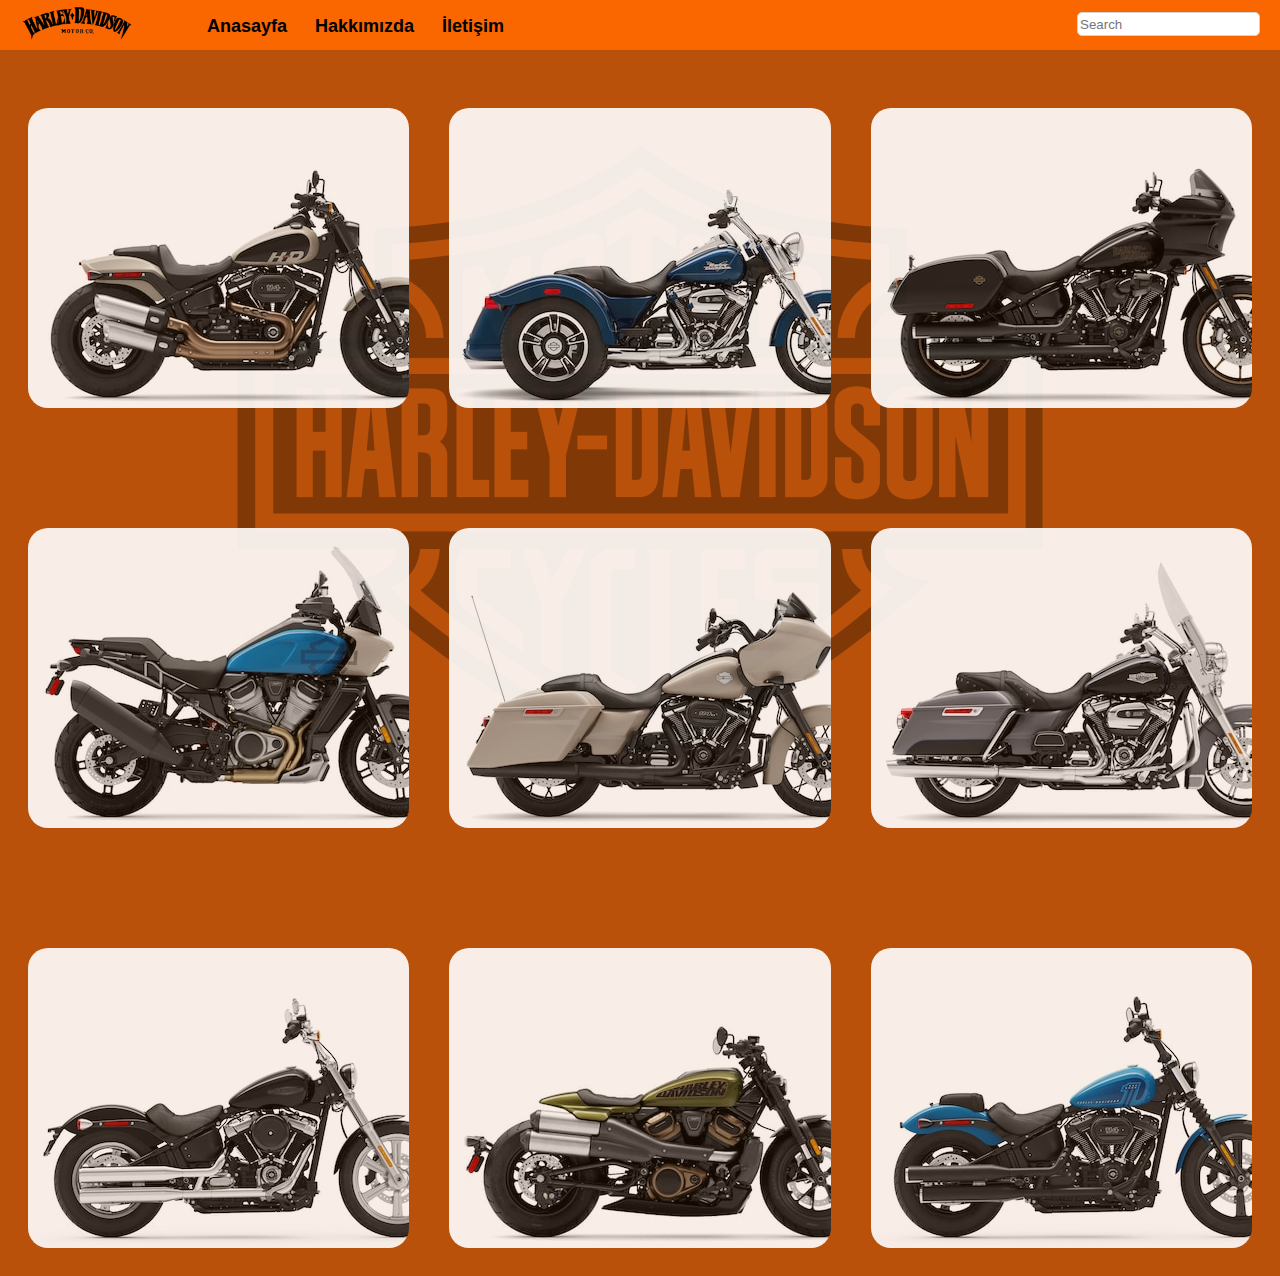
<file: index.html>
<!DOCTYPE html>
<html lang="en">
<head>
    <meta charset="UTF-8">
    <meta http-equiv="X-UA-Compatible" content="IE=edge">
    <meta name="viewport" content="width=device-width, initial-scale=1.0">
    <title>Document</title> 
    <link rel="stylesheet" href="index.css">
</head>
<body>
    <nav class="navbar">
        <img class="logo" src="images.jpg/harley2.png" alt="logo">
    
        <span class="buttons" >  
        <a href="index.html">Anasayfa</a> &nbsp; &nbsp; &nbsp;
        <a href="about.html">Hakkımızda</a> &nbsp; &nbsp; &nbsp;
        <a href="contact.html">İletişim</a> &nbsp; &nbsp; &nbsp;
        </span>
    
       <span class="navin" >
         <input placeholder="Search" type="text">
       </span>
    
      </nav>




 <div class="container">
    
 <div class="cards1">
    <div class="card">
        <img class="urunler" src="images.jpg/fat-bob.jpg" alt="">
        <div class="caption">
          <h1>Fat Bob</h1>
          <span>30.000$</span>
        </div>
      </div>

      <div class="card">
        <img class="urunler" src="images.jpg/freewheeler.jpg" alt="">
        <div class="caption">
          <h1>Free Wheeler</h1>
          <span>43.000$</span>
        </div>
      </div>

      <div class="card">
        <img class="urunler" src="images.jpg/low-rider.jpg" alt="">
        <div class="caption">
          <h1>Low Rider</h1>
          <span>52.000$</span>
        </div>
      </div>
    </div>

    <div class="cards2">
        <div class="card">
            <img class="urunler" src="images.jpg/pan-america.jpg" alt="">
            <div class="caption">
              <h1>Pan America</h1>
              <span>31.000$</span>
            </div>
          </div>
    
          <div class="card">
            <img class="urunler" src="images.jpg/road-glide.jpg" alt="">
            <div class="caption">
              <h1>Road Glide</h1>
              <span>43.000$</span>
            </div>
          </div>
    
          <div class="card">
            <img class="urunler" src="images.jpg/road-king.jpg" alt="">
            <div class="caption">
              <h1>Road King</h1>
              <span>36.000$</span>
            </div>
          </div>
        </div>

        <div class="cards3">
            <div class="card">
                <img class="urunler" src="images.jpg/softail.jpg" alt="">
                <div class="caption">
                  <h1>Softail</h1>
                  <span>54.000$</span>
                </div>
              </div>
        
              <div class="card">
                <img class="urunler" src="images.jpg/sportster.jpg" alt="">
                <div class="caption">
                  <h1>Sportster</h1>
                  <span>43.000$</span>
                </div>
              </div>
        
              <div class="card">
                <img class="urunler" src="images.jpg/street-bob.jpg" alt="">
                <div class="caption">
                  <h1>Street Bob</h1>
                  <span>25.000$</span>
                </div>
              </div>
            </div>

    



      
 </div>
    
</body>
</html>
</file>
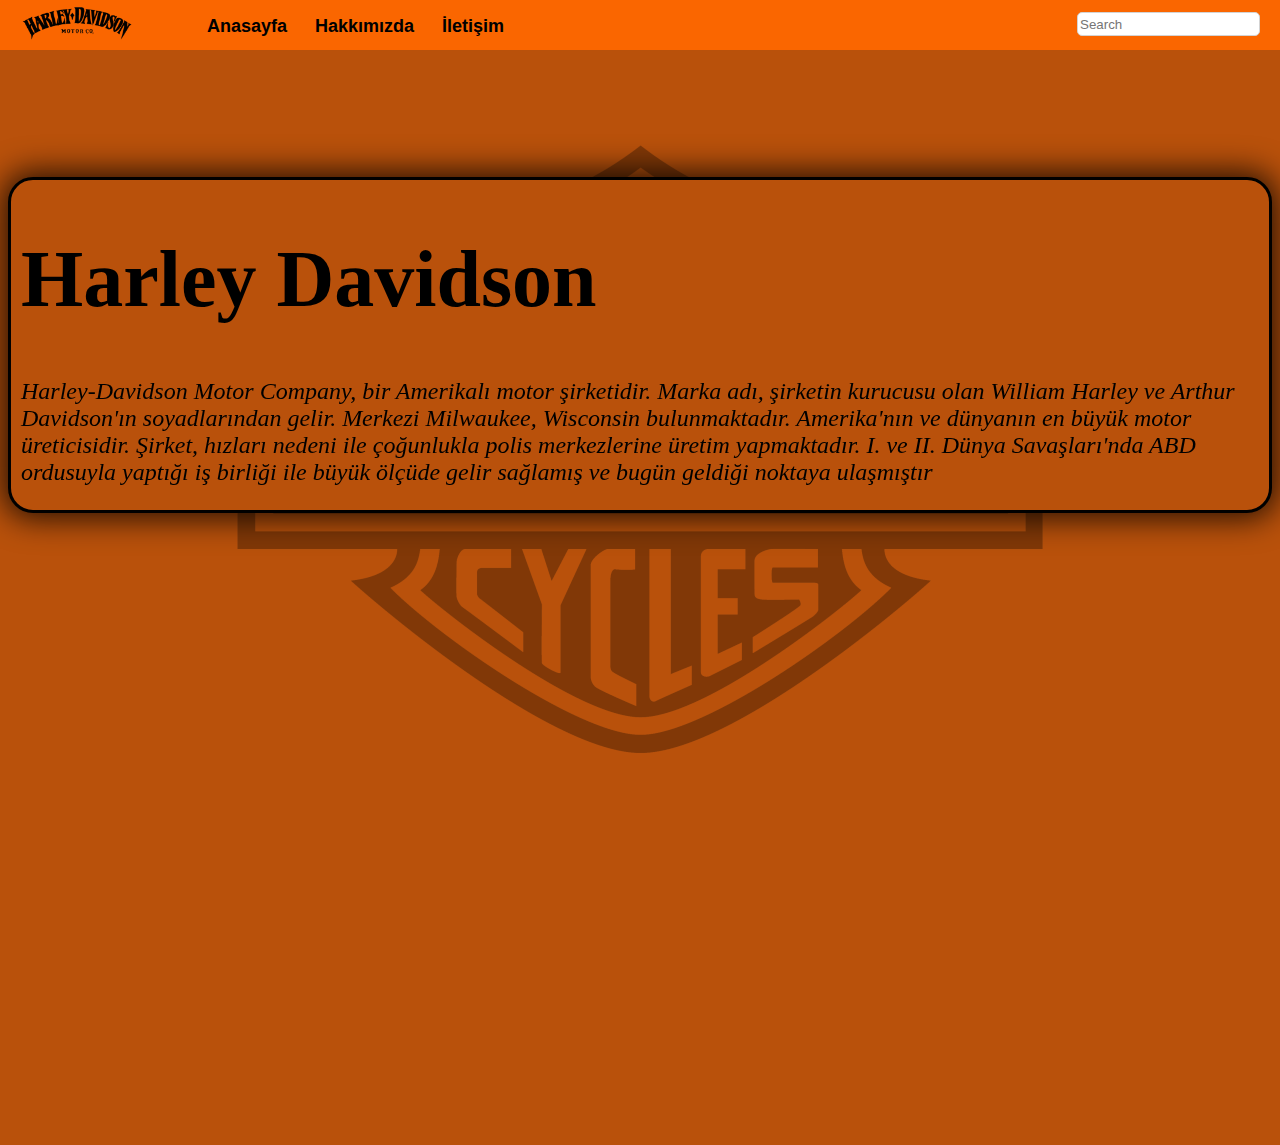
<file: about.html>
<!DOCTYPE html>
<html lang="en">
<head>
    <meta charset="UTF-8">
    <meta http-equiv="X-UA-Compatible" content="IE=edge">
    <meta name="viewport" content="width=device-width, initial-scale=1.0">
    <title>Document</title>
    <link rel="stylesheet" href="index.css">
</head>
<body>
    <nav class="navbar">
        <img class="logo" src="images.jpg/harley2.png" alt="logo">
    
        <span class="buttons" >  
        <a href="index.html">Anasayfa</a> &nbsp; &nbsp; &nbsp;
        <a href="about.html">Hakkımızda</a> &nbsp; &nbsp; &nbsp;
        <a href="contact.html">İletişim</a> &nbsp; &nbsp; &nbsp;
        </span>
    
       <span class="navin" >
         <input placeholder="Search" type="text">
       </span>
    
      </nav>
<div class="container">
    <div class="aboutdiv">
    <div class="baslik">
        <h1>Harley Davidson</h1>
    </div>

    <div class="paragraf"> 
    <p>Harley-Davidson Motor Company, bir Amerikalı motor şirketidir. Marka adı, şirketin kurucusu olan William Harley ve Arthur Davidson'ın soyadlarından gelir. Merkezi Milwaukee, Wisconsin bulunmaktadır. Amerika'nın ve dünyanın en büyük motor üreticisidir. Şirket, hızları nedeni ile çoğunlukla polis merkezlerine üretim yapmaktadır. I. ve II. Dünya Savaşları'nda ABD ordusuyla yaptığı iş birliği ile büyük ölçüde gelir sağlamış ve bugün geldiği noktaya ulaşmıştır</p>
</div>
</div>
</div>
    
</body>
</html>
</file>
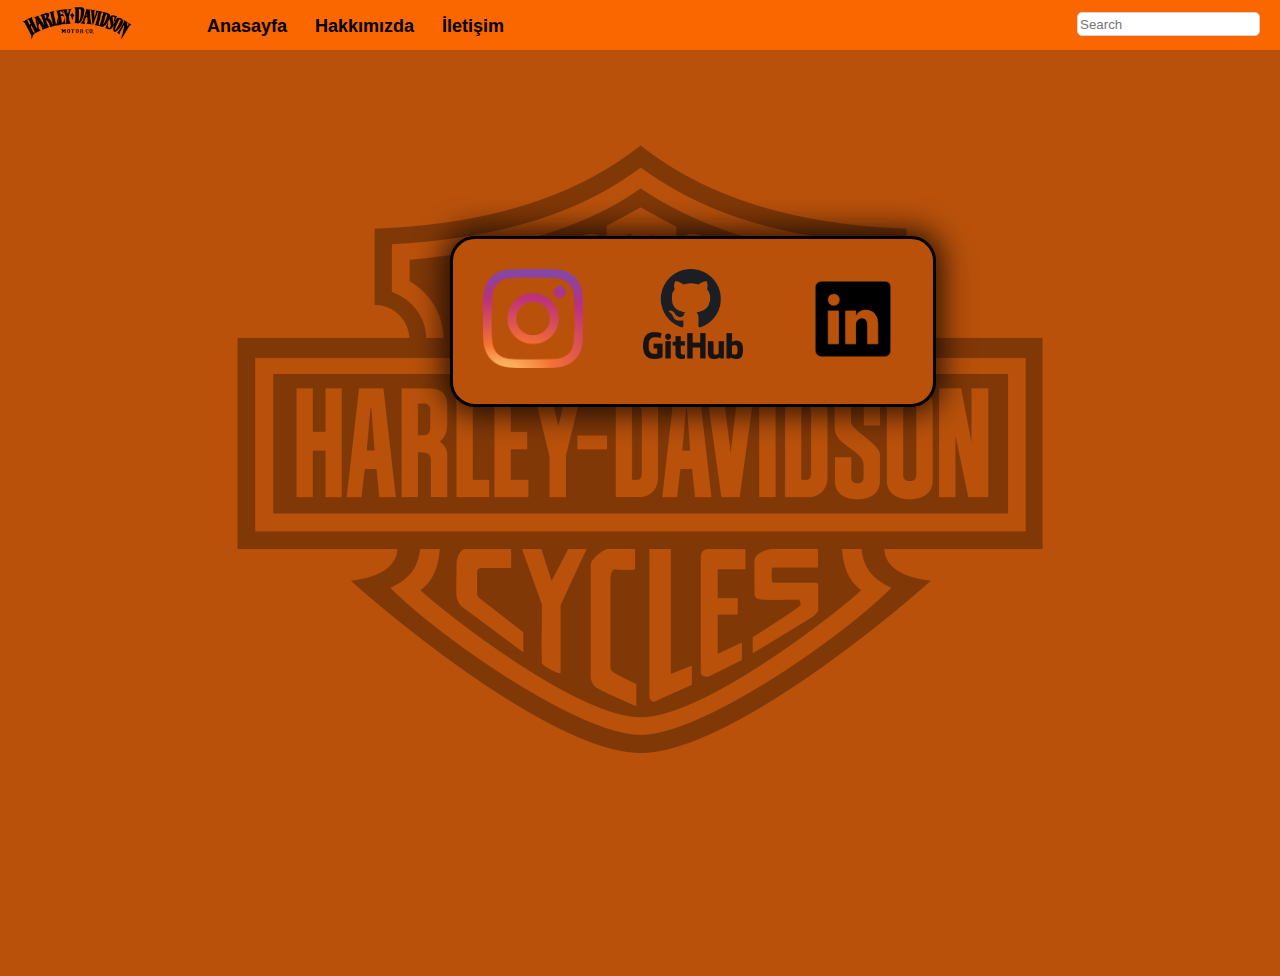
<file: contact.html>
<!DOCTYPE html>
<html lang="en">
<head>
    <meta charset="UTF-8">
    <meta http-equiv="X-UA-Compatible" content="IE=edge">
    <meta name="viewport" content="width=device-width, initial-scale=1.0">
    <title>Document</title>
    <link rel="stylesheet" href="index.css">
</head>
<body>
    <nav class="navbar">
        <img class="logo" src="images.jpg/harley2.png" alt="logo">
    
        <span class="buttons" >  
        <a href="index.html">Anasayfa</a> &nbsp; &nbsp; &nbsp;
        <a href="about.html">Hakkımızda</a> &nbsp; &nbsp; &nbsp;
        <a href="contact.html">İletişim</a> &nbsp; &nbsp; &nbsp;
        </span>
    
       <span class="navin" >
         <input placeholder="Search" type="text">
       </span>
      </nav>
      
<div class="container">

    <div class="contactdiv">

        <div class="cont">
        <a href="https://www.instagram.com/fthozgen" target="_Blank">
            <img class="instalogo" src="images.jpg/instalogo.png" alt="logoinsta">
        </a>
        </div>

        <div class="cont">
        <a href="https://github.com/fatihozzgen" target="_Blank">
            <img class="gitlogo" src="images.jpg/githublogo.png" alt="logogithub">
            </a>
        </div>

        <div class="cont">
            <a href="https://www.linkedin.com/in/fatihozzgen/" target="_Blank" > <img class="linklogo" src="images.jpg/linklogo.png" alt="logolink">  
            </a>
        </div>   
    </div>


</div>
    
</body>
</html>
</file>
<file: index.css>
body {
    background: #b9510b; 
   
}


.container {
    min-width:960px;
    min-height:960px;   
    
    
  }
  .cards1{
    display: flex;
  }
  
  .cards2 {
    display: flex;
  }

  .cards3 {
    display: flex;
  }
  
  .container::after {
    content: "";
    background: url(images.jpg/logo.png);
    opacity: 0.3;
    top: 0;
    left: 0;
    bottom: 0;
    right: 0;
    position: fixed;
    z-index: -1;  
    background-repeat:no-repeat; 
    background-position:center;
  }
  

.navbar {
    background-color: #fa6600;
    top: 0; 
    left: 0; 
    right: 0; 
    bottom: 0;  
    position: absolute;
    width: auto;
    height: 50px;
}

.logo {
    width: 120px;
    float: left;
    padding-left: 17px;
}

.buttons {
    float: left;
    padding-top: 16px;
    padding-left:70px;
}

 a {
     text-decoration: none;
     font-size: 18px;
     color: black;
     font-family: 'Trebuchet MS', sans-serif;
     font-weight: bolder;
}

.navin {
  float: none;
  float: right;
  padding-right: 20px;
}

.navin input {

  margin-top: 12px;
  border-radius: 5px;
  border: solid 1.5px #D3D3D3;
  -webkit-transition: 1s; 
  transition: 1s;
  height: 20px;
}

.navin input:hover {
    box-shadow: 0 0 10pt 0.5pt #070101;
}

.navin input:focus {
    box-shadow: 0 0 5pt 2pt #D3D3D3;
    outline-width: 0px;
    }
    


  .card {
    margin: 20px;
    height: 300px;
    width: 450px;
    position: relative;
    border-radius: 20px;
    overflow: hidden;
    margin-top: 100px;
    opacity: 0.9;
  }
  
  .urunler {
    height: 300px;
  width: 450px;
  object-fit: cover;

  }


  .caption {
    position: absolute;
    display: flex;
    flex-direction: column;
    justify-content: center;
    align-items: center;
    width: 100%;
    height: 35%;
    bottom: 0;
    left: 0;
    color: white;
    background-color: rgba(0, 0, 0, 0.5);
    transform: translateY(100%);
    transition: all 0.4s;

  }

  .card:hover .caption{
    transform: translateY(0%);
    cursor: pointer;
  }
  

.aboutdiv {
  border: 3px solid black;
   -webkit-box-shadow: 0px 0px 31px 6px rgba(0,0,0,0.78); 
box-shadow: 0px 0px 31px 6px rgba(0,0,0,0.78);
background-color: #b9510b;
margin-top: 14%;
border-radius: 25px;
}

 .baslik {
   font-size: 40px;
   padding-right: 10px;
   padding-left: 10px;
 }
 
 .paragraf {
   font-size: 24px;
   font-style: oblique;
   padding-right: 10px;
   padding-left: 10px;
 }

.instalogo {
  width: 100px;
}

.gitlogo {
  width: 100px;
}

.linklogo {
  width: 100px;
}

.contactdiv {
  border: 3px solid black;
  float: left;
  -webkit-box-shadow: 0px 0px 31px 6px rgba(0,0,0,0.78); 
  box-shadow: 0px 0px 31px 6px rgba(0,0,0,0.78);
  background-color: #b9510b;
  margin: 18% 20% 20% 35%;
  border-radius: 25px;
}

.cont {
  float: left;
  margin: 30px;
}
</file>
